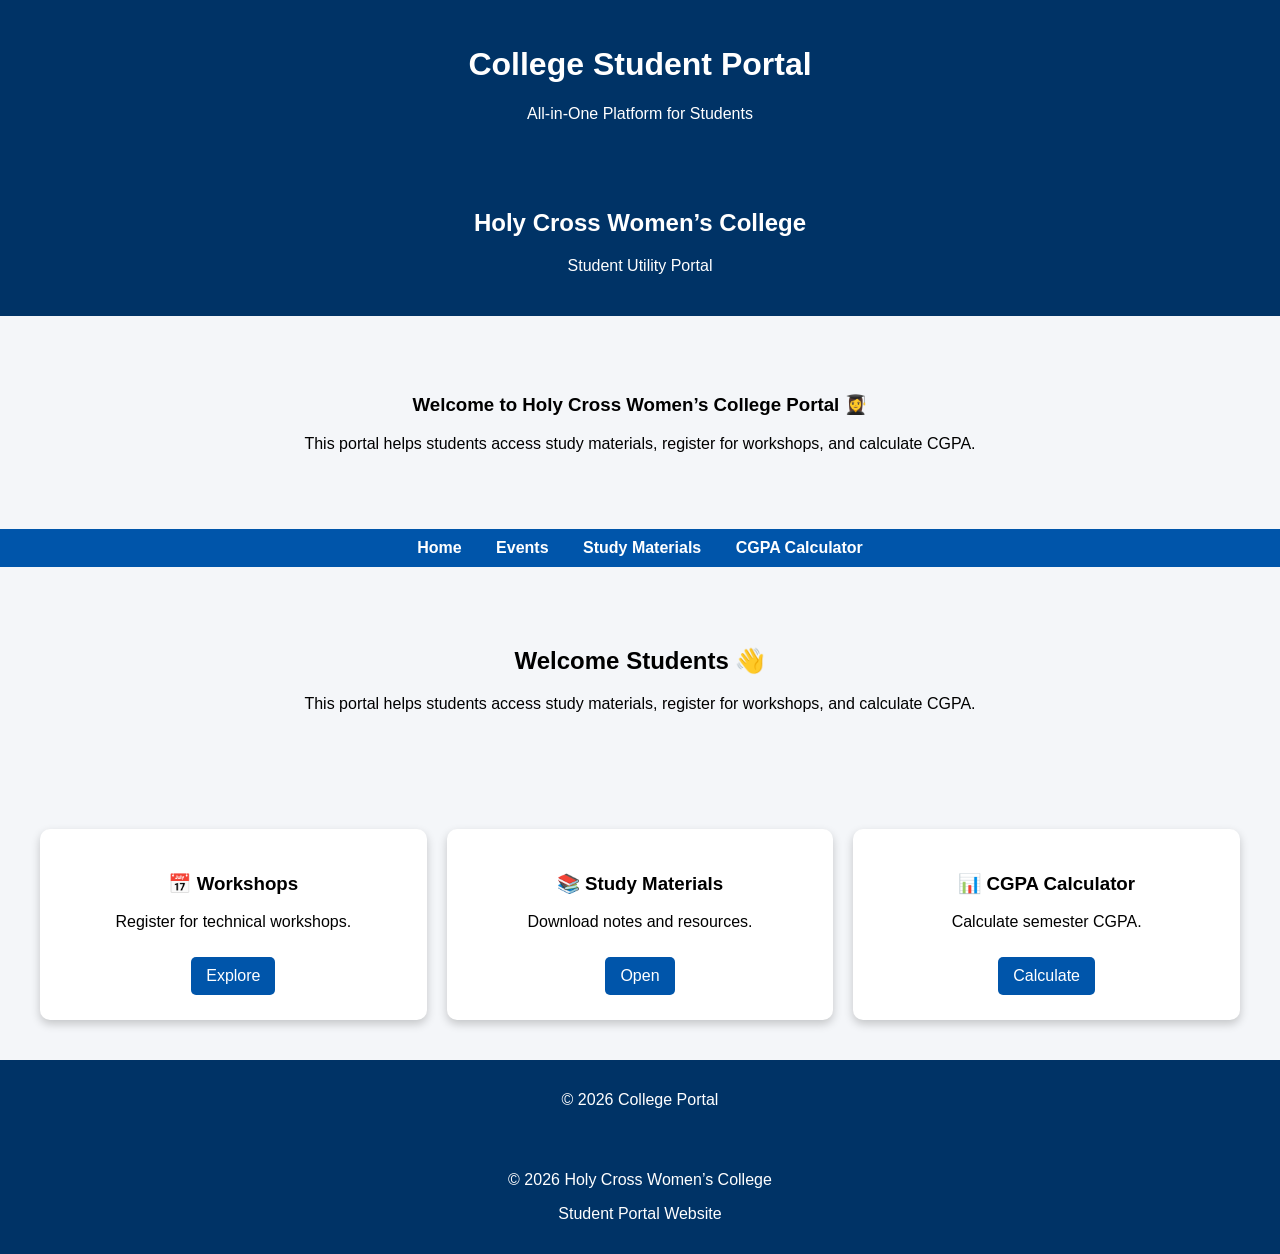
<file: index.html>
<!DOCTYPE html>
<html>
<head>
<title>College Student Portal</title>
<title>Holy Cross Women’s College Portal</title>
<link rel="stylesheet" href="style.css">
</head>

<body>

<header>
<h1>College Student Portal</h1>
<p>All-in-One Platform for Students</p>
</header>
<header>
<h2>Holy Cross Women’s College</h2>
<p>Student Utility Portal</p>
</header>
<section class="hero">

<h3>Welcome to Holy Cross Women’s College Portal 👩‍🎓</h3>

<p>
This portal helps students access study materials,
register for workshops, and calculate CGPA.
</p>

</section>
<nav>
<a href="index.html">Home</a>
<a href="events.html">Events</a>
<a href="materials.html">Study Materials</a>
<a href="cgpa.html">CGPA Calculator</a>
</nav>

<section class="hero">

<h2>Welcome Students 👋</h2>

<p>
This portal helps students access study materials,
register for workshops, and calculate CGPA.
</p>

</section>

<section class="cards">

<div class="card">
<h3>📅 Workshops</h3>
<p>Register for technical workshops.</p>
<a href="events.html">Explore</a>
</div>

<div class="card">
<h3>📚 Study Materials</h3>
<p>Download notes and resources.</p>
<a href="materials.html">Open</a>
</div>

<div class="card">
<h3>📊 CGPA Calculator</h3>
<p>Calculate semester CGPA.</p>
<a href="cgpa.html">Calculate</a>
</div>

</section>

<footer>
<p>© 2026 College Portal</p>
</footer>

</body>
</html>
<footer>
<p>© 2026 Holy Cross Women’s College</p>
<p>Student Portal Website</p>
</footer>
</file>
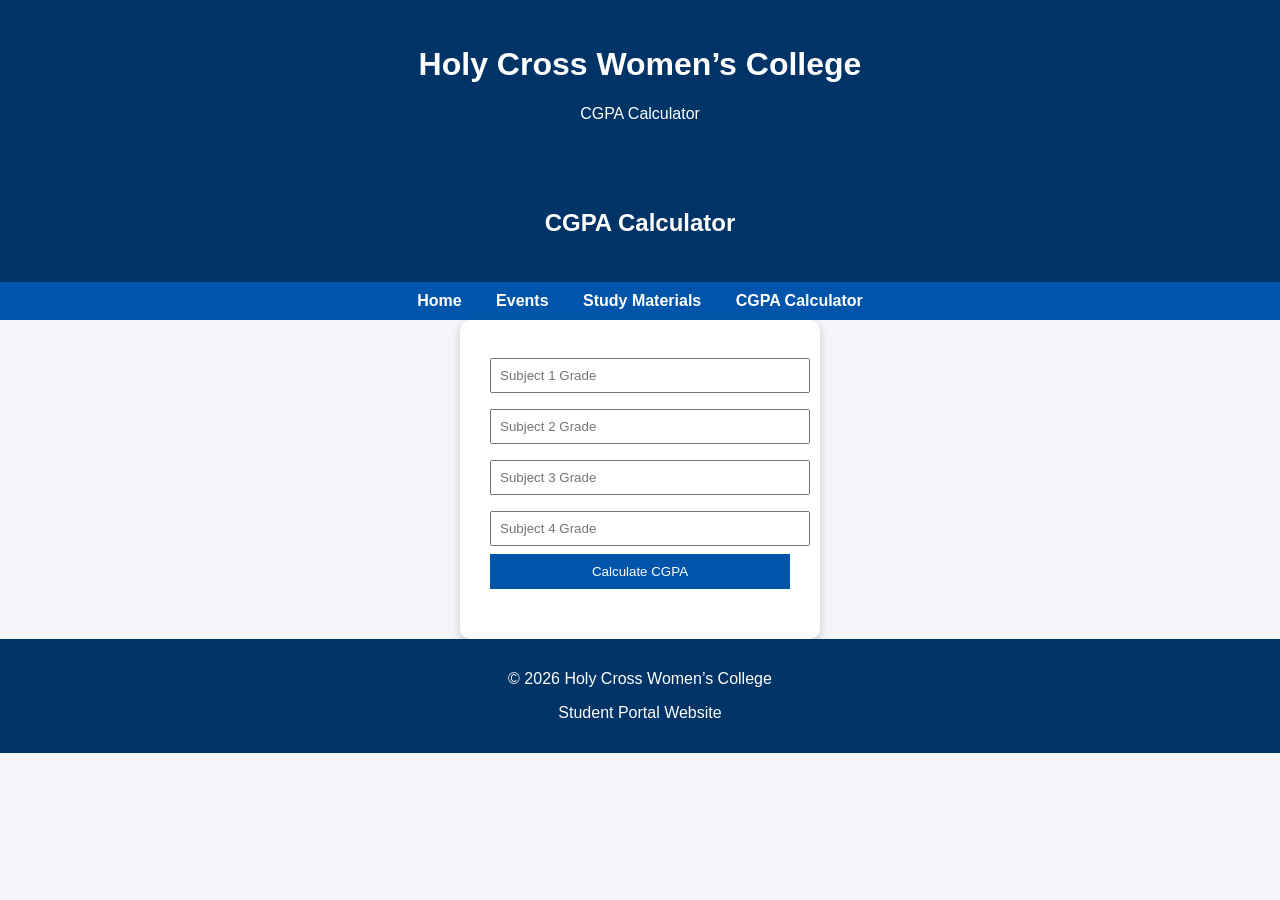
<file: cgpa.html>
<!DOCTYPE html>
<html>
<head>
<title>CGPA Calculator</title>
<title>Holy Cross Women’s College Portal</title>
<link rel="stylesheet" href="style.css">
</head>

<body>
<header>
<h1>Holy Cross Women’s College</h1>
<p>CGPA Calculator</p>
</header>
<header>
<h2>CGPA Calculator</h2>
</header>

<nav>
<a href="index.html">Home</a>
<a href="events.html">Events</a>
<a href="materials.html">Study Materials</a>
<a href="cgpa.html">CGPA Calculator</a>
</nav>

<div class="calculator">

<input type="number" id="s1" placeholder="Subject 1 Grade">
<input type="number" id="s2" placeholder="Subject 2 Grade">
<input type="number" id="s3" placeholder="Subject 3 Grade">
<input type="number" id="s4" placeholder="Subject 4 Grade">

<button onclick="calc()">Calculate CGPA</button>

<h2 id="result"></h2>

</div>

<script src="script.js"></script>

</body>
</html>
<footer>
<p>© 2026 Holy Cross Women’s College</p>
<p>Student Portal Website</p>
</footer>
</file>
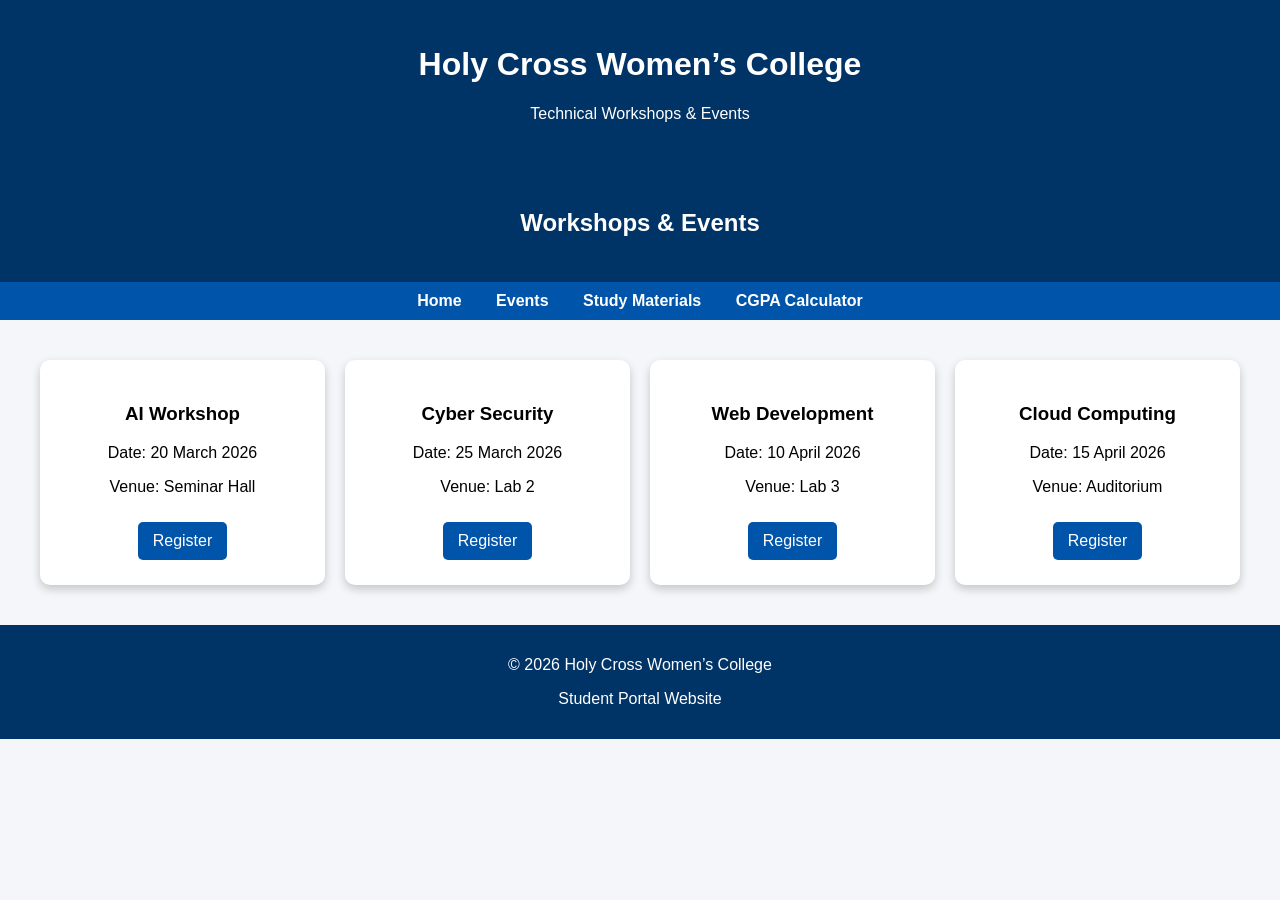
<file: events.html>
<!DOCTYPE html>
<html>
<head>
<title>College Events</title>
<title>Holy Cross Women’s College Portal</title>
<link rel="stylesheet" href="style.css">
</head>

<body>
<header>
<h1>Holy Cross Women’s College</h1>
<p>Technical Workshops & Events</p>
</header>
<header>
<h2>Workshops & Events</h2>
</header>

<nav>
<a href="index.html">Home</a>
<a href="events.html">Events</a>
<a href="materials.html">Study Materials</a>
<a href="cgpa.html">CGPA Calculator</a>
</nav>

<div class="cards">

<div class="card">
<h3>AI Workshop</h3>
<p>Date: 20 March 2026</p>
<p>Venue: Seminar Hall</p>
<a href="register.html">Register</a>
</div>

<div class="card">
<h3>Cyber Security</h3>
<p>Date: 25 March 2026</p>
<p>Venue: Lab 2</p>
<a href="register.html">Register</a>
</div>

<div class="card">
<h3>Web Development</h3>
<p>Date: 10 April 2026</p>
<p>Venue: Lab 3</p>
<a href="register.html">Register</a>
</div>

<div class="card">
<h3>Cloud Computing</h3>
<p>Date: 15 April 2026</p>
<p>Venue: Auditorium</p>
<a href="register.html">Register</a>
</div>

</div>

</body>
</html>
<footer>
<p>© 2026 Holy Cross Women’s College</p>
<p>Student Portal Website</p>
</footer>
</file>
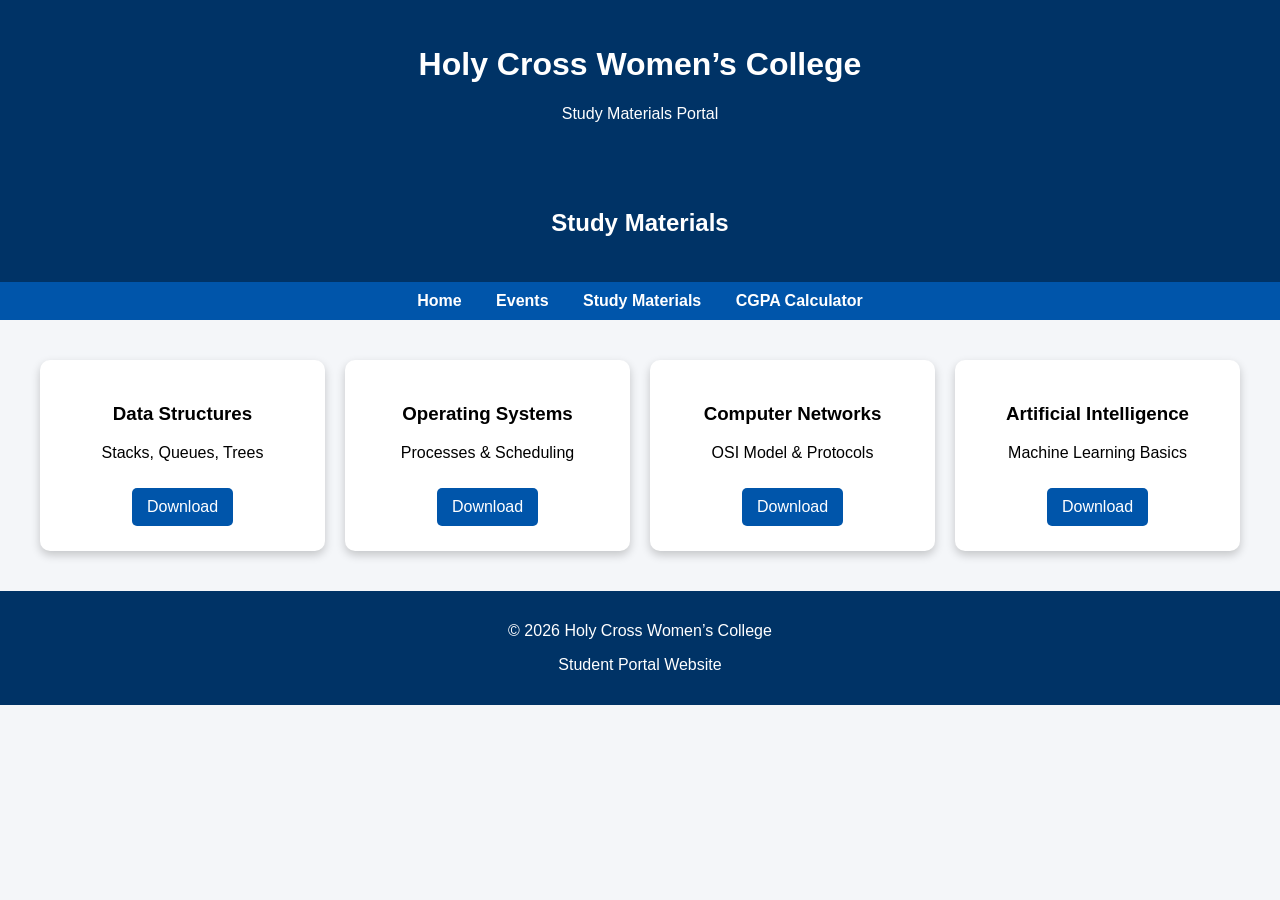
<file: materials.html>
<!DOCTYPE html>
<html>
<head>
<title>Study Materials</title>
<title>Holy Cross Women’s College Portal</title>
<link rel="stylesheet" href="style.css">
</head>

<body>
<header>
<h1>Holy Cross Women’s College</h1>
<p>Study Materials Portal</p>
</header>
<header>
<h2>Study Materials</h2>
</header>

<nav>
<a href="index.html">Home</a>
<a href="events.html">Events</a>
<a href="materials.html">Study Materials</a>
<a href="cgpa.html">CGPA Calculator</a>
</nav>

<div class="cards">

<div class="card">
<h3>Data Structures</h3>
<p>Stacks, Queues, Trees</p>
<a href="#">Download</a>
</div>

<div class="card">
<h3>Operating Systems</h3>
<p>Processes & Scheduling</p>
<a href="#">Download</a>
</div>

<div class="card">
<h3>Computer Networks</h3>
<p>OSI Model & Protocols</p>
<a href="#">Download</a>
</div>

<div class="card">
<h3>Artificial Intelligence</h3>
<p>Machine Learning Basics</p>
<a href="#">Download</a>
</div>

</div>

</body>
</html>
<footer>
<p>© 2026 Holy Cross Women’s College</p>
<p>Student Portal Website</p>
</footer>
</file>
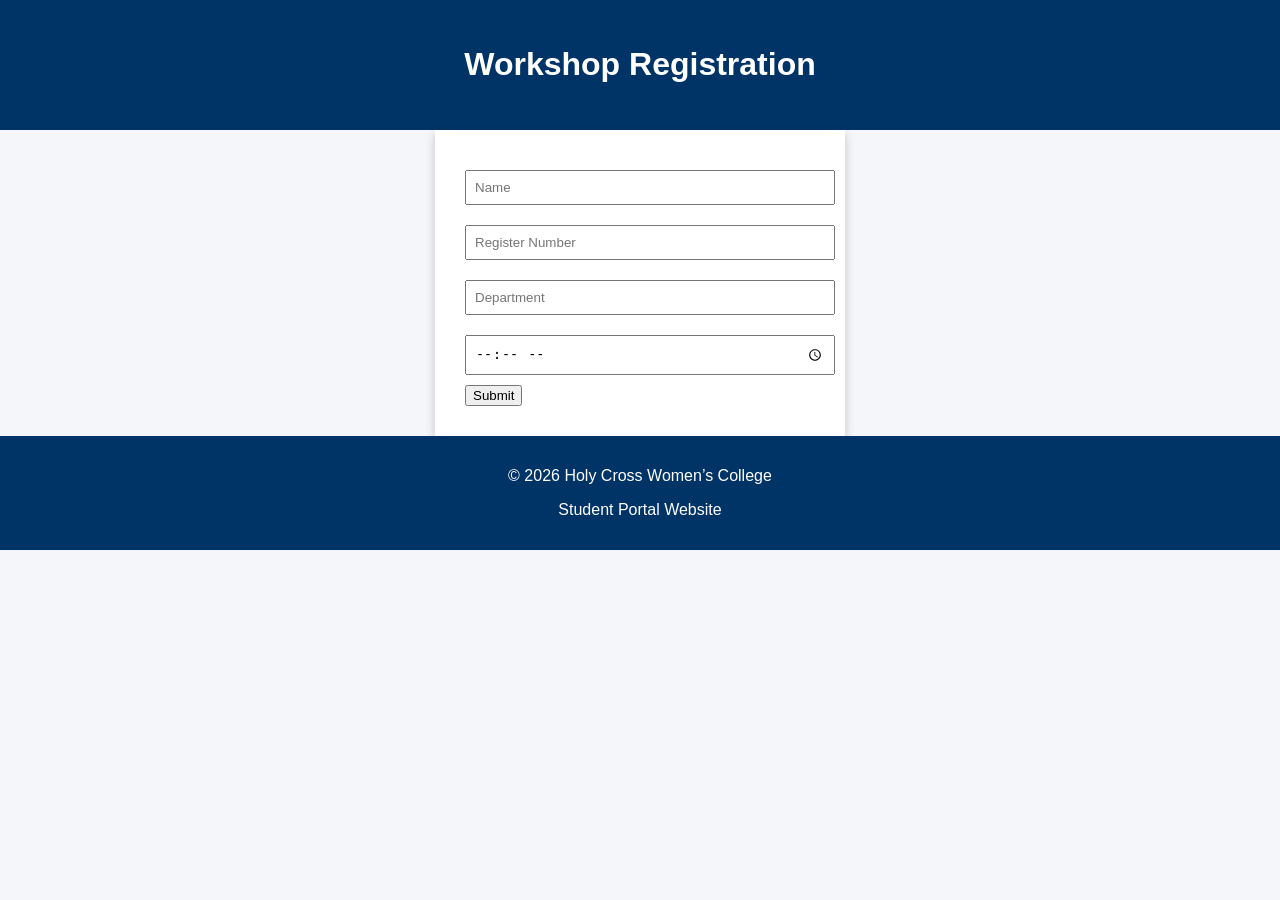
<file: register.html>
<!DOCTYPE html>
<html>
<head>
<title>Event Registration</title>
<link rel="stylesheet" href="style.css">
</head>

<body>

<header>
<h1>Workshop Registration</h1>
</header>

<div class="form-box">

<form>

<input type="text" placeholder="Name" required>

<input type="text" placeholder="Register Number" required>

<input type="text" placeholder="Department" required>

<input type="time">

<button>Submit</button>

</form>

</div>

</body>
</html>
<footer>
<p>© 2026 Holy Cross Women’s College</p>
<p>Student Portal Website</p>
</footer>
</file>
<file: style.css>
body{
font-family:Arial;
margin:0;
background:#f4f6f9;
}

header{
background:#003366;
color:white;
text-align:center;
padding:25px;
}

nav{
background:#0055aa;
padding:10px;
text-align:center;
}

nav a{
color:white;
margin:15px;
text-decoration:none;
font-weight:bold;
}

.hero{
text-align:center;
padding:60px;
}

.cards{
display:grid;
grid-template-columns:repeat(auto-fit,minmax(250px,1fr));
gap:20px;
padding:40px;
}

.card{
background:white;
padding:25px;
border-radius:10px;
box-shadow:0 4px 10px rgba(0,0,0,0.2);
text-align:center;
}

.card a{
display:inline-block;
margin-top:10px;
padding:10px 15px;
background:#0055aa;
color:white;
border-radius:5px;
text-decoration:none;
}

.card:hover{
transform:scale(1.05);
transition:0.3s;
}

.calculator{
width:300px;
margin:auto;
padding:30px;
background:white;
border-radius:10px;
box-shadow:0 4px 10px rgba(0,0,0,0.2);
text-align:center;
}

.calculator input{
width:100%;
padding:8px;
margin:8px 0;
}

.calculator button{
background:#0055aa;
color:white;
border:none;
padding:10px;
width:100%;
}

.form-box{
width:350px;
margin:auto;
padding:30px;
background:white;
box-shadow:0 4px 10px rgba(0,0,0,0.2);
}

.form-box input{
width:100%;
padding:8px;
margin:10px 0;
}

footer{
background:#003366;
color:white;
text-align:center;
padding:15px;
}
<footer>
<p>© 2026 Holy Cross Women’s College</p>
<p>Student Portal Website</p>
</footer>
</file>
